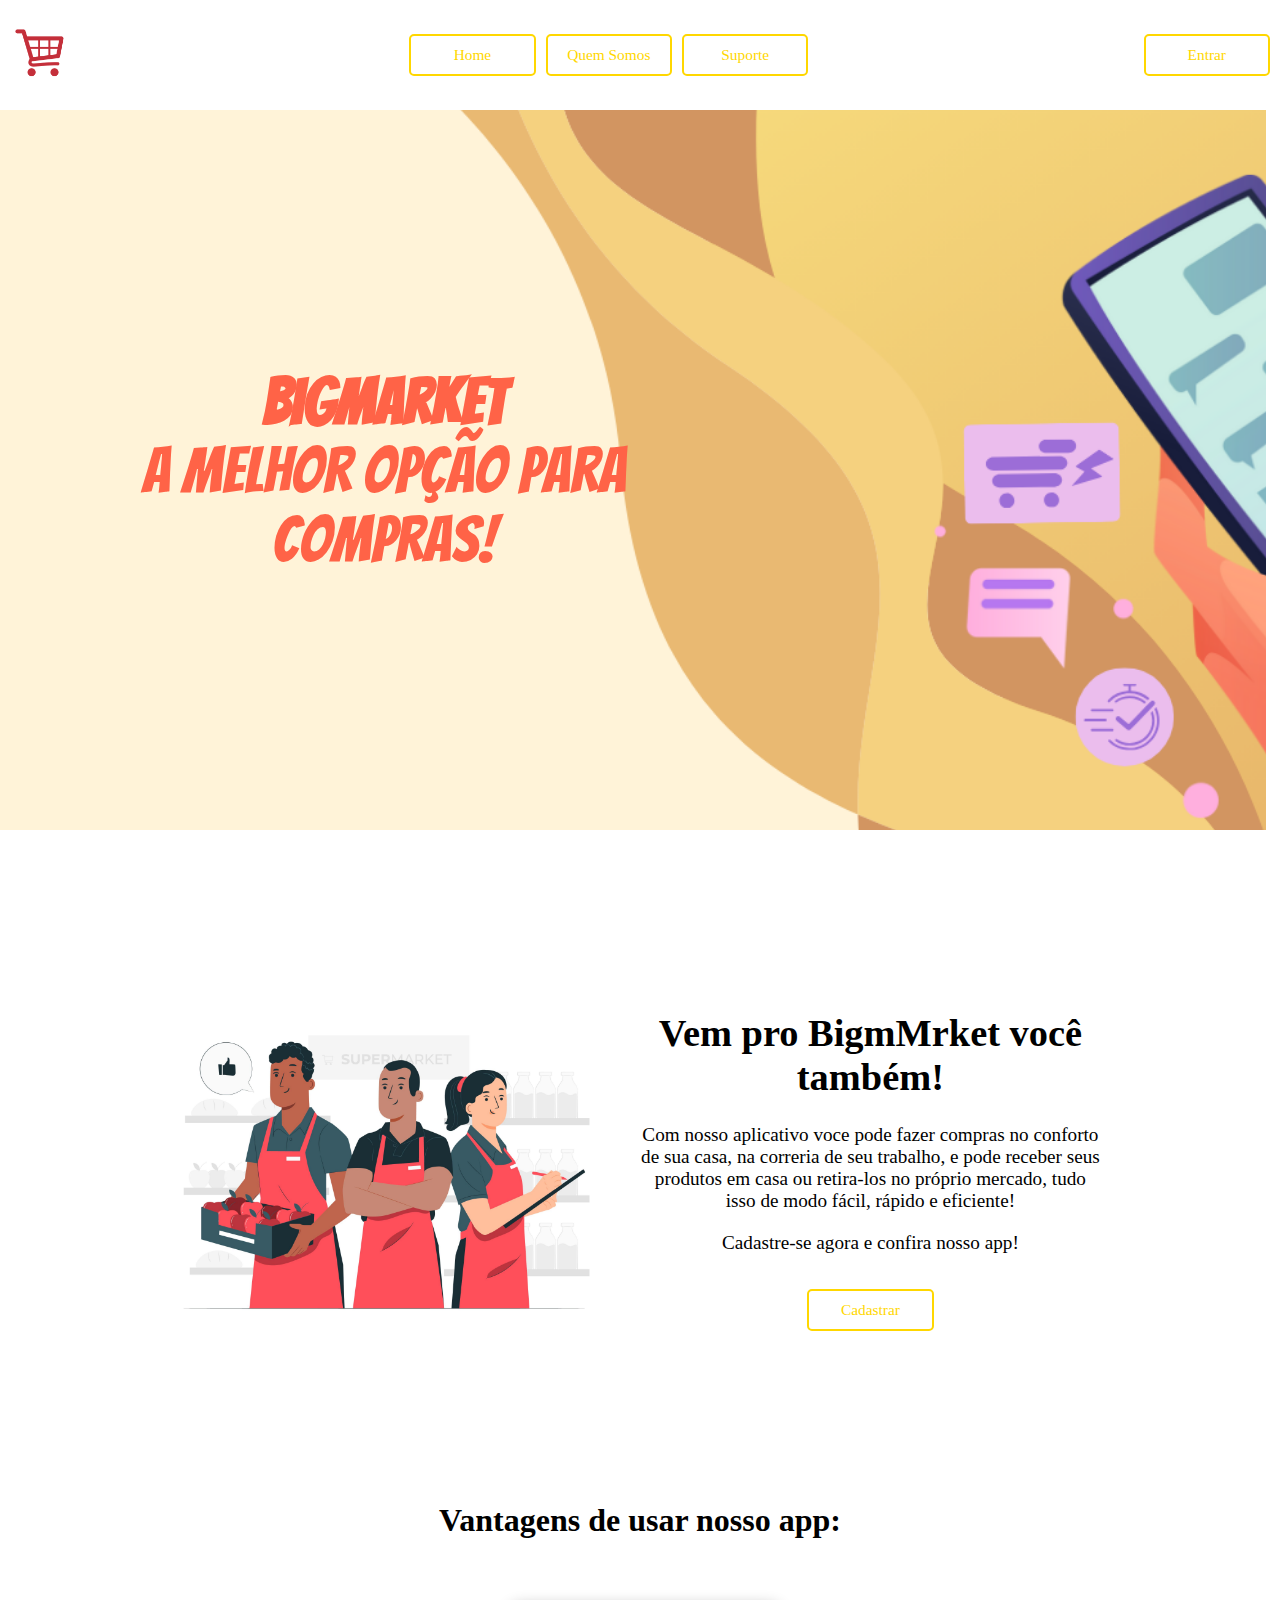
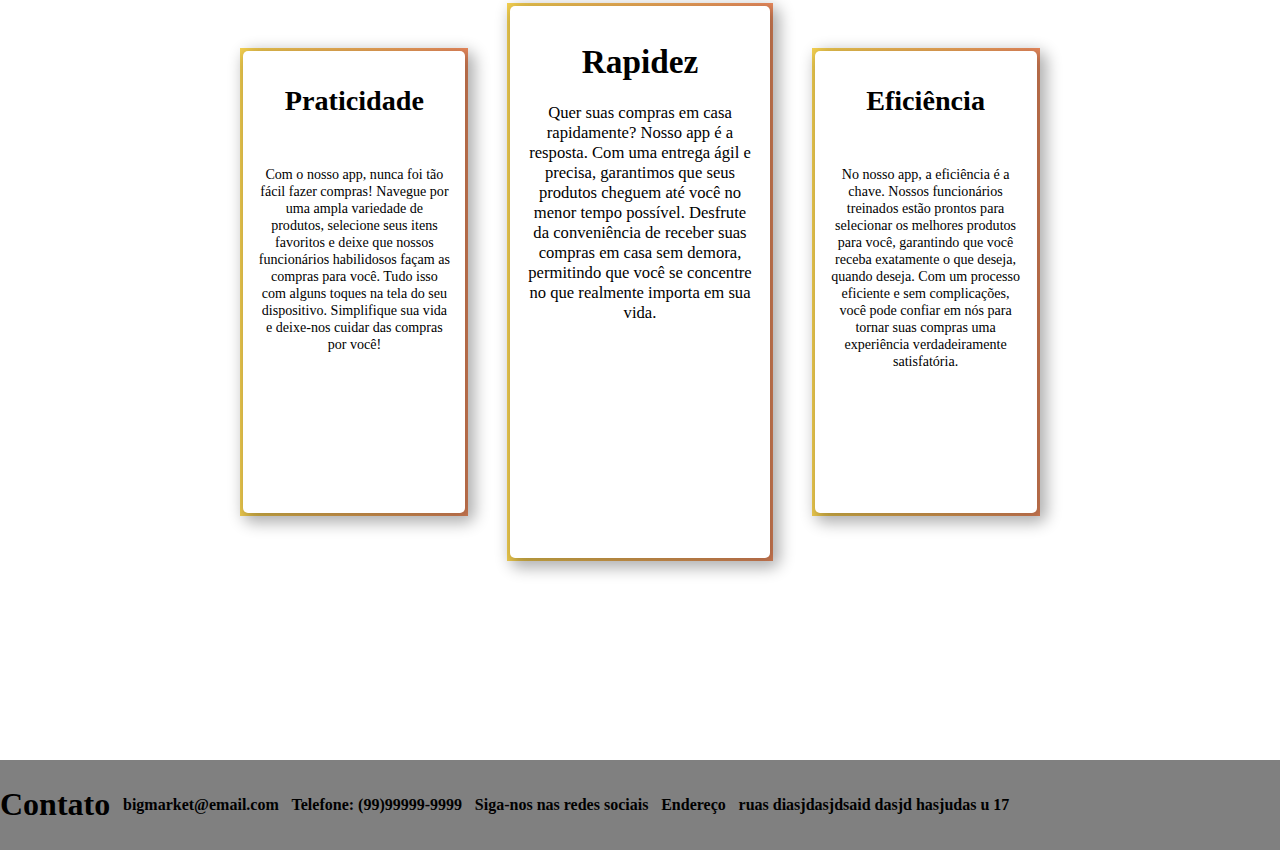
<file: index.html>
<!DOCTYPE html>
<html lang="pt-br">
<head>
    <meta charset="UTF-8">
    <meta name="viewport" content="width=device-width, initial-scale=1.0">
    <title>Big Market</title>
    <link rel="stylesheet" href="estilos/geral.css">
    <link rel="stylesheet" href="estilos/index.css">
</head>
<body>

    <header>
        <img id="bigm" src="imagens/BigMarket.png" alt="">

        <nav>
            <ul id="links">
                <li><a href="index.html">Home</a> </li>
                <li><a href="quemsomos.html">Quem Somos</a> </li>
                <li><a href="suporte.html">Suporte</a> </li>
        </nav>
        <ul>
            <li><a id="botaoexp" href="cadastro_login/login.html">Entrar</a> </li>
        </ul>

    </header>


       <main>
            <section id="background">
                <div>
                    <h1 class="titulo"><strong>BigMarket</strong></h1>
                    <h1 class="titulo">A melhor opção para compras!</h2>
                </div>
            </section>


            <section id="description">
                <div id="bloco">
                    <img src="imagens/market4.jpg" alt="Imagem de compras no super mercado">
                </div>
                <div id="bloco2">
                    <div id="blocotexto">
                        <h1>Vem pro BigmMrket você também!</h2>
                        <p>Com nosso aplicativo voce pode fazer compras no conforto de sua casa, na correria de seu trabalho, e pode receber seus produtos em casa ou retira-los no próprio mercado, tudo isso de modo fácil, rápido e eficiente!</p>
                        <p>Cadastre-se agora e confira nosso app!</p>
                    </div>
                    <div id="blocobotao">
                        <ul>
                            <li><a id="botaocadastro" href="cadastro_login/cadastro.html">Cadastrar</a> </li>
                        </ul>
                    </div>
                </div>
            </section>

            <h1 id="titulocard">Vantagens de usar nosso app:</h1>
            <section id="cards">
                <div class="fundocard">
                    <div class="card">
                        <h1>Praticidade</h1>
                        <p>Com o nosso app, nunca foi tão fácil fazer compras! Navegue por uma ampla variedade de produtos, selecione seus itens favoritos e deixe que nossos funcionários habilidosos façam as compras para você. Tudo isso com alguns toques na tela do seu dispositivo. Simplifique sua vida e deixe-nos cuidar das compras por você!</p>
                    </div>
                </div>
                <div class="fundocard">
                    <div id="cardFoco">
                        <h1>Rapidez</h1>
                        <p>Quer suas compras em casa rapidamente? Nosso app é a resposta. Com uma entrega ágil e precisa, garantimos que seus produtos cheguem até você no menor tempo possível. Desfrute da conveniência de receber suas compras em casa sem demora, permitindo que você se concentre no que realmente importa em sua vida.</p>
                    </div>
                </div>
                <div class="fundocard">
                    <div class="card">
                        <h1>Eficiência</h1>
                        <p>No nosso app, a eficiência é a chave. Nossos funcionários treinados estão prontos para selecionar os melhores produtos para você, garantindo que você receba exatamente o que deseja, quando deseja. Com um processo eficiente e sem complicações, você pode confiar em nós para tornar suas compras uma experiência verdadeiramente satisfatória.</p>
                    </div>
                </div>
            </section>

            <section id="perguntas">
                <h1>Contato</h1>
                <h4>bigmarket@email.com</h2>
                <h4>Telefone: (99)99999-9999</h4>
                <h4>Siga-nos nas redes sociais</h4>
                <h4>Endereço</h4>
                <h4>ruas diasjdasjdsaid dasjd hasjudas u 17</h4>
            </section>

       </main>

</body>
</html>
</file>
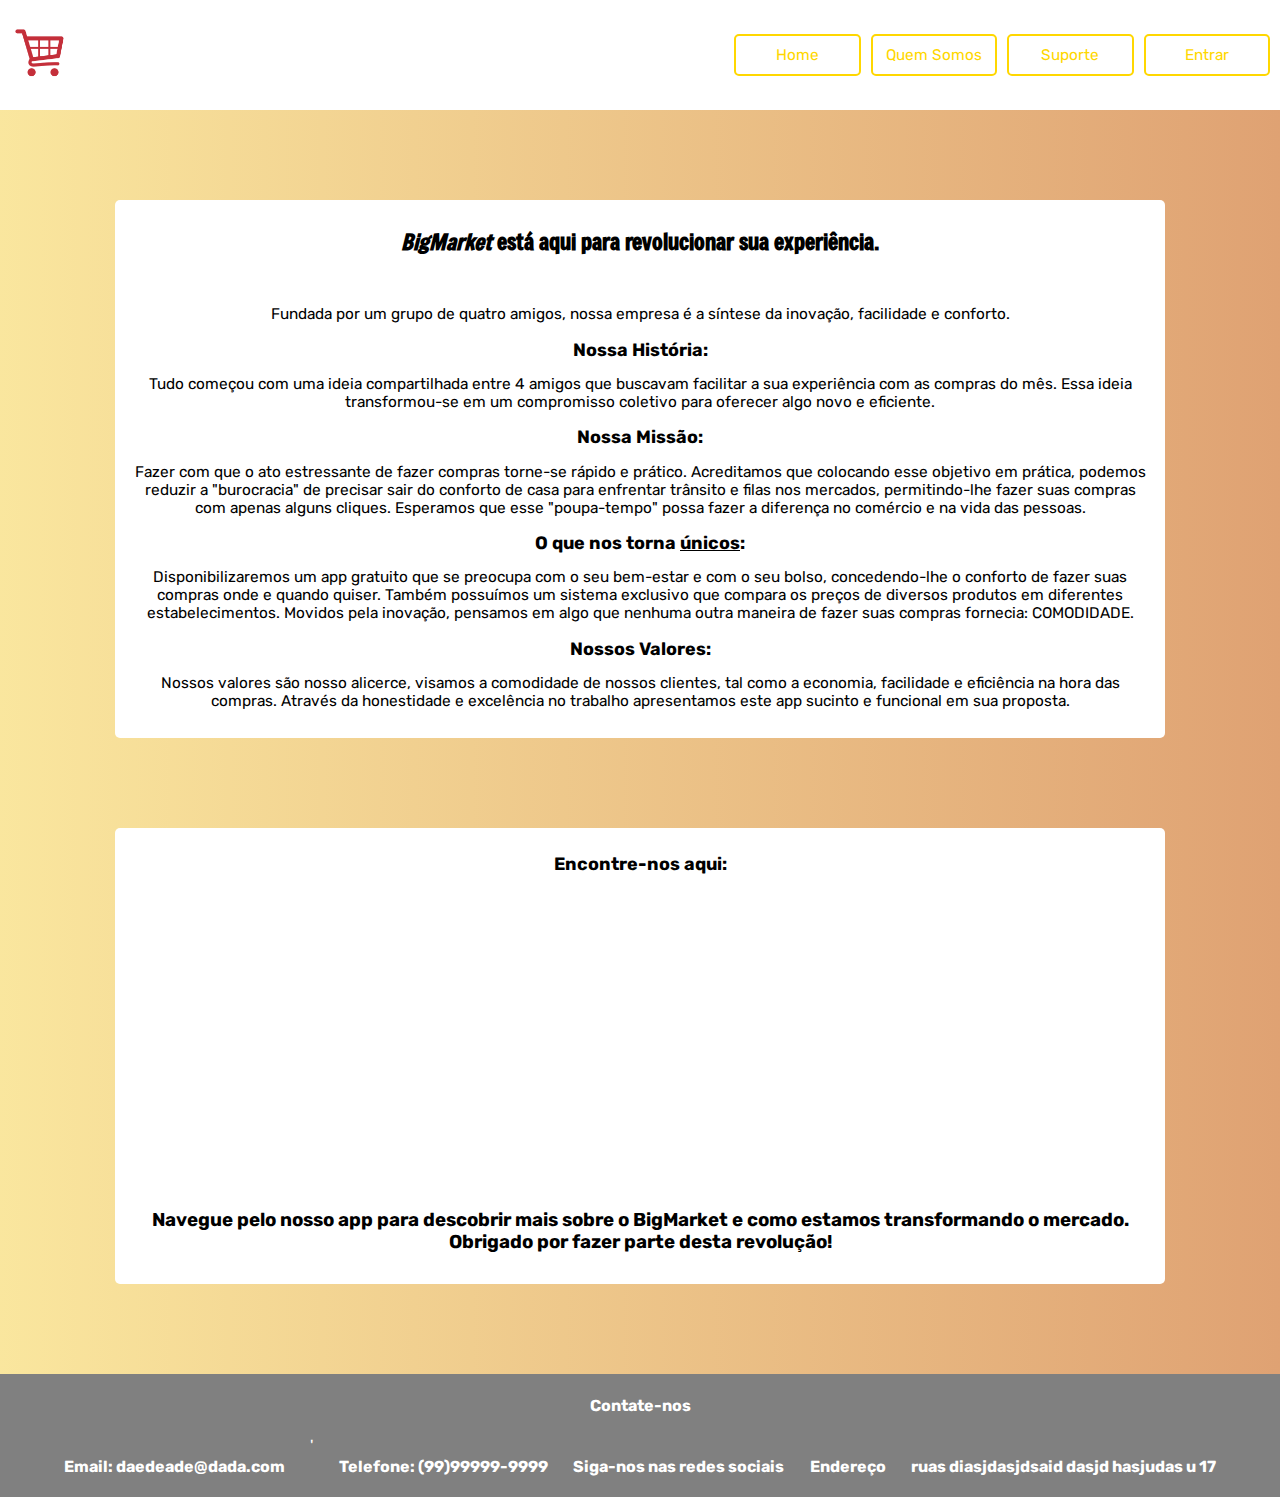
<file: quemsomos.html>
<!DOCTYPE html>
<html lang="en">
<head>
    <meta charset="UTF-8">
    <meta name="viewport" content="width=device-width, initial-scale=1.0">
    <title>Document</title>
    <link rel="stylesheet" href="estilos/geral.css">
    <link rel="stylesheet" href="qmsomos.css">
</head>
<body>

    <header>
        <img id="bigm" src="imagens/BigMarket.png" alt="">
        
        <nav>
            <ul id="links">
                <li><a href="index.html">Home</a> </li>
                <li><a href="quemsomos.html">Quem Somos</a> </li>
                <li><a href="suporte.html">Suporte</a> </li>
                <li><a id="botaoexp" href="cadastro_login/login.html">Entrar</a> </li>
            </ul>
        </nav>
    </header> 
    

    <main>
        <section>
            <h1 id="titulo"><em>BigMarket</em> está aqui para <strong>revolucionar</strong> sua experiência.</h1><br>
            <p>Fundada por um grupo de quatro amigos, nossa empresa é a síntese da inovação, facilidade e conforto.</p>
            <h2>Nossa História:</h2>
            <p>Tudo começou com uma ideia compartilhada entre 4 amigos que buscavam facilitar a sua experiência com as compras do mês. Essa ideia transformou-se em um compromisso coletivo para oferecer algo novo e eficiente.</p>
            <h2>Nossa Missão:</h2>
            <p>Fazer com que o ato estressante de fazer compras torne-se rápido e prático. Acreditamos que colocando esse objetivo em prática, podemos reduzir a "burocracia" de precisar sair do conforto de casa para enfrentar trânsito e filas nos mercados, permitindo-lhe fazer suas compras com apenas alguns cliques. Esperamos que esse "poupa-tempo" possa fazer a diferença no comércio e na vida das pessoas.</p>
            <h2> O que nos torna <u>únicos</u>:</h2>
            <p>Disponibilizaremos um app gratuito que se preocupa com o seu bem-estar e com o seu bolso, concedendo-lhe o conforto de fazer suas compras onde e quando quiser. Também possuímos um sistema exclusivo que compara os preços de diversos produtos em diferentes estabelecimentos. Movidos pela inovação, pensamos em algo que nenhuma outra maneira de fazer suas compras fornecia: COMODIDADE.</p>
            
            <h2>Nossos Valores:</h2>
            <p>Nossos valores são nosso alicerce, visamos a comodidade de nossos clientes, tal como a economia, facilidade e eficiência na hora das compras. Através da honestidade e excelência no trabalho apresentamos este app sucinto e funcional em sua proposta.</p>
        </section>
    

        <section>
            <h1>Encontre-nos aqui:</h1>
            <iframe src="https://www.google.com/maps/embed?pb=!1m18!1m12!1m3!1d3600.2337511240803!2d-50.660797524813766!3d-25.530589536879045!2m3!1f0!2f0!3f0!3m2!1i1024!2i768!4f13.1!3m3!1m2!1s0x94e7d573330573a3%3A0x17bef863f4a0e6a6!2sCentro%20Universit%C3%A1rio%20Campo%20Real%20Irati!5e0!3m2!1spt-BR!2sbr!4v1694477824350!5m2!1spt-BR!2sbr" width="400" height="300" style="border:0;" allowfullscreen="" loading="lazy" referrerpolicy="no-referrer-when-downgrade"></iframe>
            <h3>
                Navegue pelo nosso app para descobrir mais sobre o BigMarket e como estamos transformando o mercado. Obrigado por fazer parte desta revolução!
            </h3>
        </section>
    </main>
    


        
    <footer>
        <h4>Contate-nos</h4>
        <div>
            <h4>Email: daedeade@dada.com </h4>'
            <h4>Telefone: (99)99999-9999</h4>
            <h4>Siga-nos nas redes sociais</h4>
            <h4>Endereço</h4>
            <h4>ruas diasjdasjdsaid dasjd hasjudas u 17</h4>
        </div>
    </footer>
    
</body>
</html>
</file>
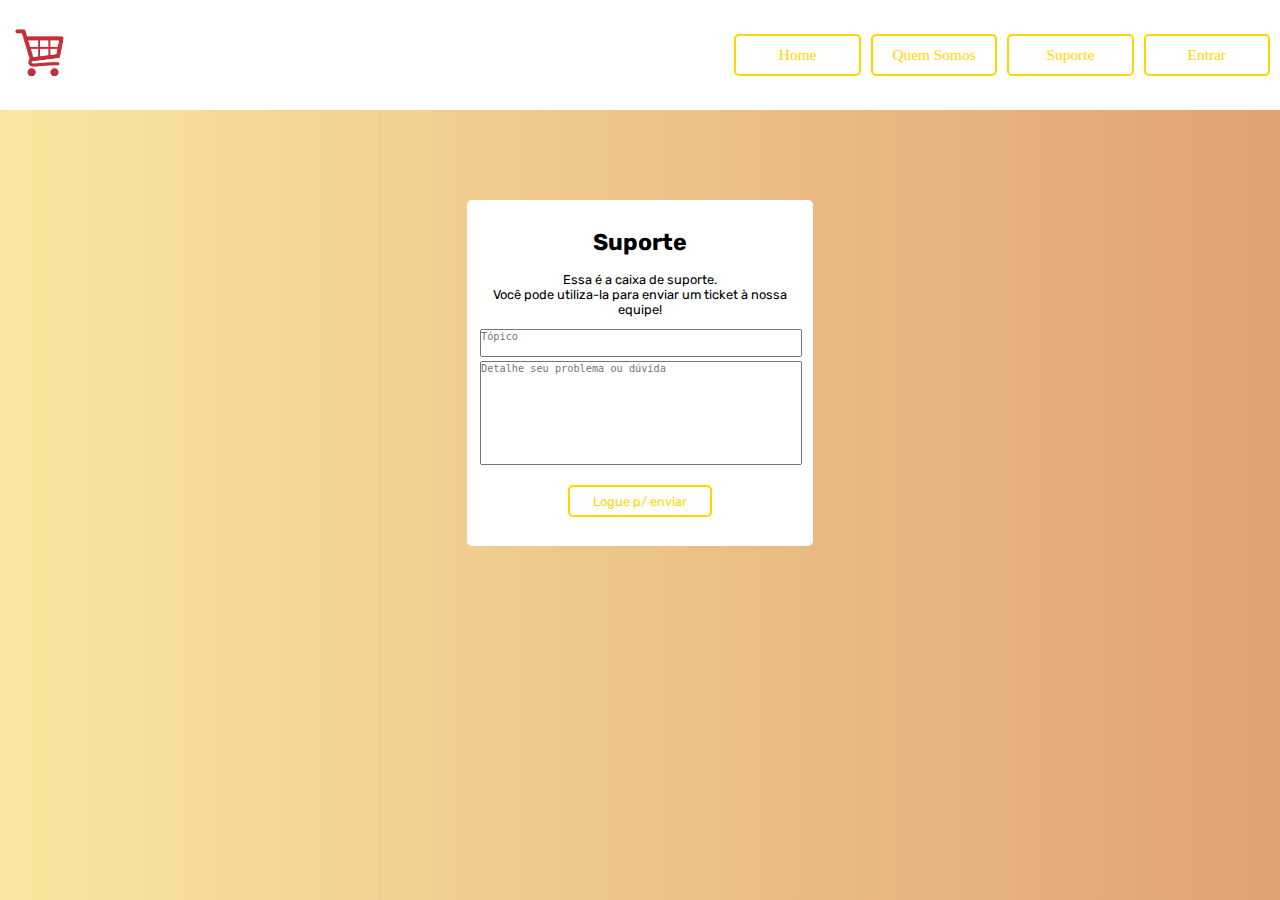
<file: suporte.html>
<!DOCTYPE html>
<html lang="en">
<head>
    <meta charset="UTF-8">
    <meta name="viewport" content="width=device-width, initial-scale=1.0">
    <title>Document</title>
    <link rel="stylesheet" href="estilos/geral.css">
    <link rel="stylesheet" href="suportecss.css">
</head>
<body>

    <header>
        <img id="bigm" src="imagens/BigMarket.png" alt="">
        <nav>
            <ul id="links">
                <li><a href="index.html">Home</a> </li>
                <li><a href="quemsomos.html">Quem Somos</a> </li>
                <li><a href="suporte.html">Suporte</a> </li>
                <li><a id="botaoexp" href="cadastro_login/login.html">Entrar</a> </li>
            </ul>
        </nav>
    </header>  


    <main> 
        <div>
            <div>
                <h1>Suporte</h1>
                <p>Essa é a caixa de suporte. <br>Você pode utiliza-la para enviar um ticket à nossa equipe!</p>
            </div>
            <div>
                <textarea id="suptitulo" name="code" placeholder="Tópico" cols="20" rows="2" required maxlength="80"></textarea>
                <textarea id="suptexto" name="code" placeholder="Detalhe seu problema ou dúvida" cols="40" rows="10" required maxlength="4000"></textarea>
            </div>
            <div id="botao"><a  href="login.html">Logue p/ enviar</a></div>
        </div>
    </main>


</body>
</html>
</file>
<file: estilos/geral.css>
@import url('https://fonts.googleapis.com/css2?family=Oswald:wght@200..700&display=swap');
body{
    margin: 0;
    padding: 0;
}

header{
    height: 10vh;
    background-color: rgb(255, 255, 255);
    display: flex;
    align-items: center;
    justify-content: center;
    justify-content: space-between;
    padding: 10px;
}

#links{
    display: flex;
}

ul{
    padding: 0;
    display: flex;
    gap: 10px;
}

li{
    list-style-type: none;
    text-align: center;
    border: 2px solid gold;
    border-radius: 5px;
    padding: 10px;
    width: 8vw;
    font-size: 1.2vw;
}

li:hover{
    cursor: pointer;
    transform: scale(1.03);
}

a{
    text-decoration: none;
    color: gold;
    width: 15vw;
}

#bigm{
    width: 5vw;
    margin: 0;
    padding: 0;
}
</file>
<file: estilos/index.css>
@import url('https://fonts.googleapis.com/css2?family=Anton&family=Archivo:ital,wght@0,100..900;1,100..900&family=Bebas+Neue&family=Outfit:wght@100..900&display=swap');
@import url('https://fonts.googleapis.com/css2?family=Freeman&family=Oswald:wght@200..700&family=Raleway:ital,wght@0,100..900;1,100..900&family=Rubik:ital,wght@0,300..900;1,300..900&display=swap');
@import url('https://fonts.googleapis.com/css2?family=Bangers&family=Rubik+Mono+One&display=swap');
@import url('https://fonts.googleapis.com/css2?family=Bangers&family=Permanent+Marker&family=Rubik+Mono+One&display=swap');
main{
    background-color: white;
}
/*Imagem de fundo*/

#background{
    width: 98.9vw;
    height: 80vh;
    margin-bottom: 15vh;
    background-image: url(../imagens/fundolaranja20.png);
    background-position: center center;
    background-size: cover;
    background-repeat: no-repeat;
    background-attachment: fixed;
    display: flex;
    flex-direction: column;
    align-items: start;
    justify-content: center;
}

#background > div{
    display: flex;
    gap: 0px;
    flex-direction: column;
    align-items: center;
    text-align: center;
    width: 40vw;
    margin-left: 10vw;
}

.titulo{
    color: tomato;
    font-size: 5vw;
    font-family: "Bangers", system-ui;
    font-weight: 400;
    margin: 0;
}



/*Primeiro bloco*/

#description{
    background-color: white;
    margin: auto;
    margin-bottom: 15vh;
    width: 80vw;
    padding: 20px 0px;
    display: grid;
    grid-template-columns: repeat(2, 1fr);
}

#bloco{
    display: flex;
    justify-content: center;
    align-items: center;
}



#bloco > img{
    animation: imagem 3s infinite ease-in-out;
    width: 90%;
    border-radius: 5px 10px;
}

#bloco2{
    width: 90%;
    text-align: center;
    display: flex;
    flex-direction: column;
    align-items: center;
}

#blocotexto{
    font-size: 1.5vw;
}


#botaocadastro{
    font-size: 1.2vw;
}

#titulocard{
    margin: 0;
    padding: 0;
    font-size: 2.5vw;
    text-align: center;
}

#cardFoco{
    width: 18vw;
    height: 58vh;
    padding: 15px;
    background-color: white;
    border-radius: 5px;
    box-shadow: 5px 5px 15px 5px rgba(0, 0, 0, 0.308);
    font-size: 1.3vw;
}

.card{
    width: 15vw;
    height: 48vh;
    padding: 15px;
    background-color: white;
    border-radius: 5px;
    box-shadow: 5px 5px 15px 5px rgba(0, 0, 0, 0.308);
    display: grid;
    grid-template-rows: 20% 80%;
    font-size: 1.1vw;
}

#cards{
    background-color: white;
    padding: 5vw 0vw 5vw 0vw;
    width: 100%;
    display: flex;
    flex-direction: row;
    align-items: center;
    justify-content: center;
    gap: 3vw;
    margin-bottom: 15vh;
    text-align: center;
}


@keyframes anime{
    100%{
        background-position-x:-200% ;
    }
}
@keyframes imagem{
    0%{
        transform: translateY(-30px);
    }
    50%{
        transform: translateY(0px);
    }
    100%{
        transform: translateY(-30px);
    }
}
.fundocard{
    padding: 3px;
    background: linear-gradient(90deg, rgb(247, 211, 81) 0%, rgba(239, 86, 15, 0.656) 50%, rgb(251, 215, 85) 100%);
    animation: anime 1.5s linear infinite;
    background-size: 200% 200%;
}
/*final*/

#perguntas{
    background-color: grey;
    width: 100%;
    height: 10vh;
    display: flex;
    flex-direction: row;
    align-items: center;
    gap: 1vw;
}
</file>
<file: qmsomos.css>
@import url('https://fonts.googleapis.com/css2?family=Oswald:wght@200..700&family=Rubik:ital,wght@0,300..900;1,300..900&display=swap');
@import url('https://fonts.googleapis.com/css2?family=Freeman&family=Oswald:wght@200..700&family=Rubik:ital,wght@0,300..900;1,300..900&display=swap');

header{
    margin-bottom: 10vh
}

body{
    background: rgb(248,222,126);
    background: linear-gradient(90deg, rgba(248, 222, 126, 0.751) 0%, rgba(217, 144, 88, 0.838) 100%);
    font-family: "Rubik", sans-serif;
}

main{
    display: flex;
    align-items: center;
    justify-content: center;
    flex-direction: column;

}

#titulo{
    font-family: "Freeman", sans-serif;
    font-size: 1.7vw;
}

section{
    text-align: center;
    width: 80vw;
    padding: 1vw;
    background-color: white;
    border-radius: 5px;
    margin-bottom: 10vh;
}

section>h1{
    font-size: 1.4vw;
}



section>h2{
    font-size: 1.4vw;
}

section>p{
    font-size: 1.2vw;
}

footer{
    display: flex;
    flex-direction: column;
    align-items: center;
    background-color: gray;
    color: white;
}

footer>div{
    display: flex;
    flex-direction: row;
    gap: 2vw;
}
</file>
<file: suportecss.css>
@import url('https://fonts.googleapis.com/css2?family=Oswald:wght@200..700&family=Rubik:ital,wght@0,300..900;1,300..900&display=swap');
@import url('https://fonts.googleapis.com/css2?family=Freeman&family=Oswald:wght@200..700&family=Rubik:ital,wght@0,300..900;1,300..900&display=swap');

body{
    background: rgb(248,222,126);
    background: linear-gradient(90deg, rgba(248, 222, 126, 0.751) 0%, rgba(217, 144, 88, 0.838) 100%);
}

header{
    margin-bottom: 10vh;
}

main{
    display: flex;
    align-items: center;
    justify-content: center;
}

main>div{
    text-align: center;
    background-color: white;
    width: 25vw;
    height: 25vw;
    padding: 1vw;
    font-family: "Rubik", sans-serif;
    border-radius: 5px;
    display: flex;
    flex-direction: column;
    align-items: center;
    justify-content: center;
}

div>h1{
    font-size: 1.8vw
}
div>p{
    font-size: 1vw;
}

div>a{
    font-size: 1vw;
    padding: .5vw;
    border: 2px solid gold;
    text-decoration: none;
    color: gold;
    width: 10vw;
    border-radius: 5px;
}

#botao:hover{
    transform: scale(1.03);
}

#botao{
    height: 100%;
    display: flex;
    align-items: center;
    justify-content: center;
}

#suptitulo, #suptexto{
    margin: 0;
    padding: 0;
    width: 100%;
    resize: none;
}

#suptitulo{
    height: 2vw;
    font-size: .8vw;
}
#suptexto{
    height: 8vw;
    font-size: .8vw;
}
</file>
